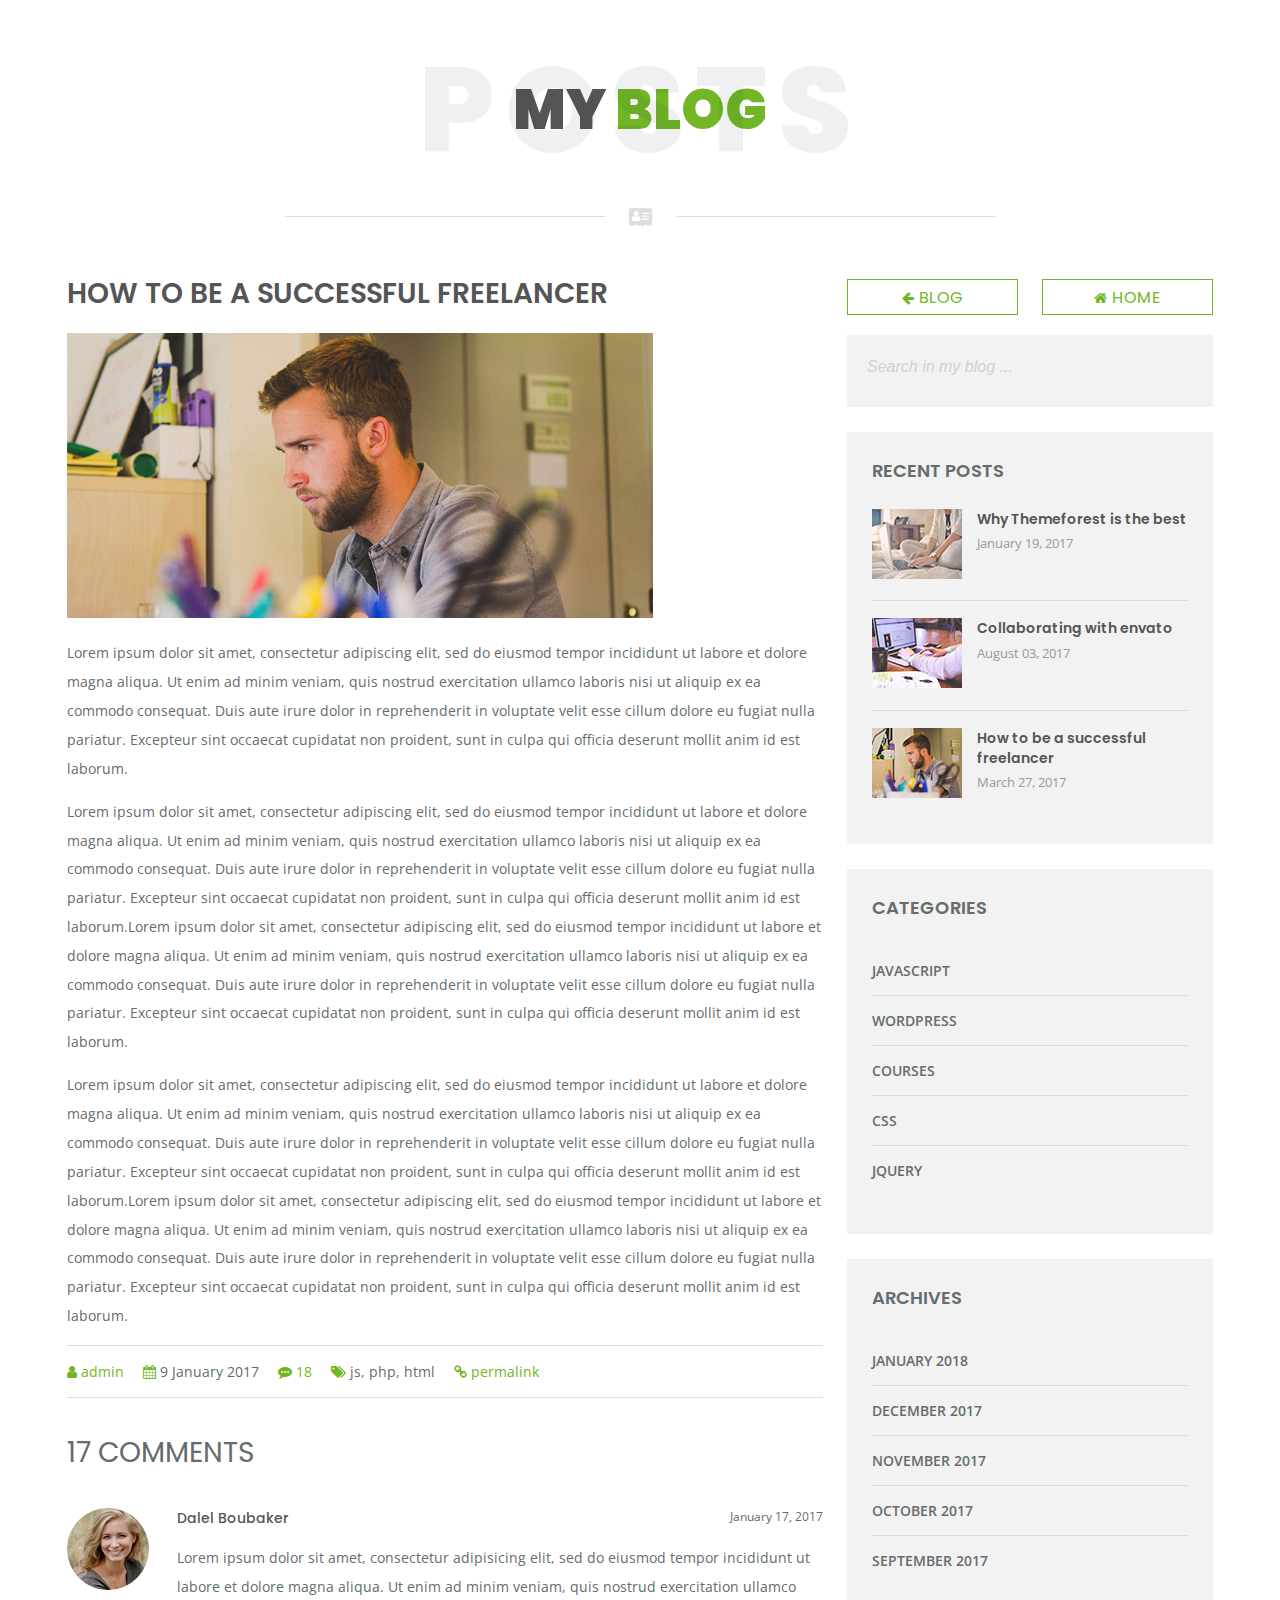
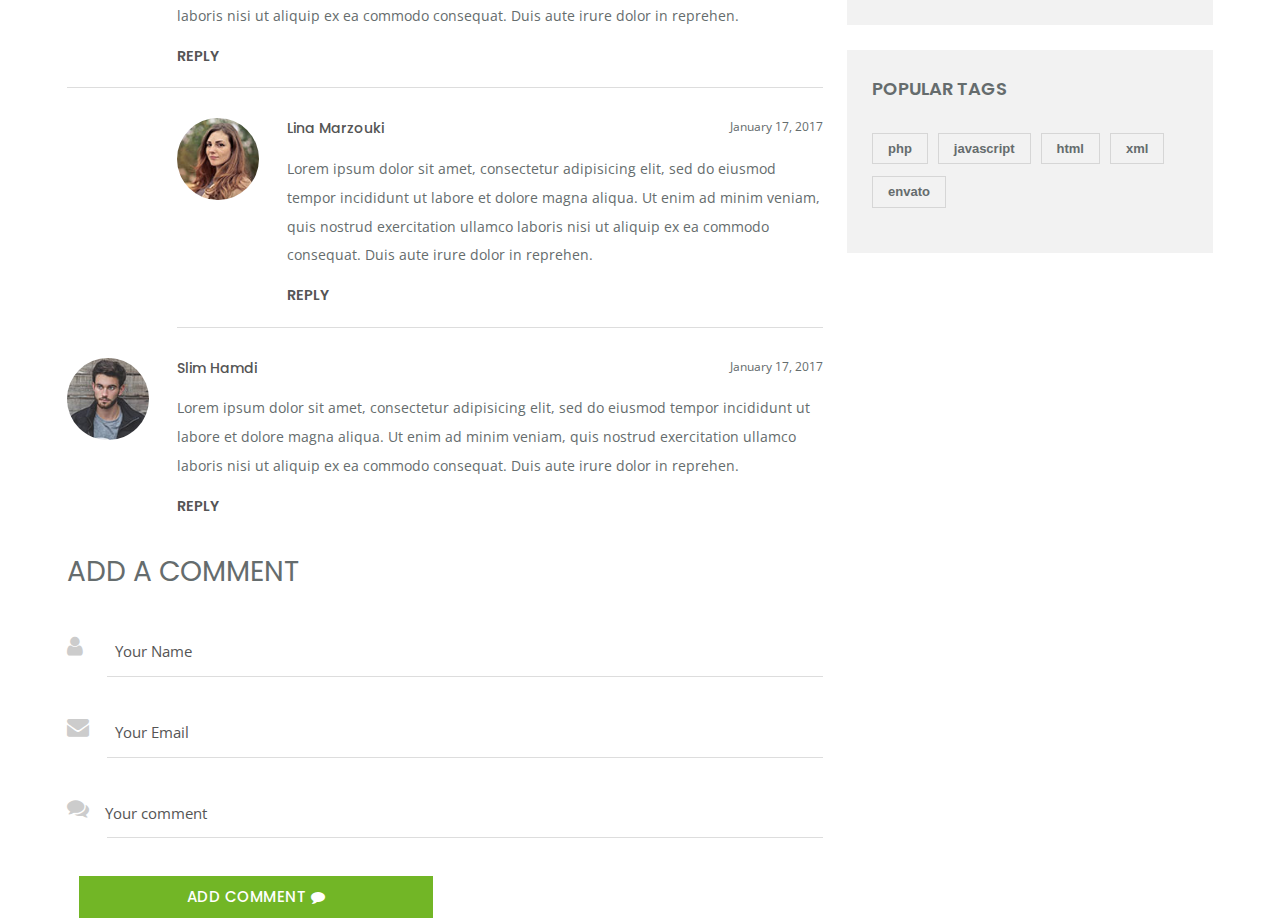
<file: blog-post.html>
<!DOCTYPE html>
<html lang="en">

<head>
    <meta charset="utf-8" />
    <title>Blog Post - Lina Creative vCard, Resume, CV</title>
    <meta name="viewport" content="width=device-width, initial-scale=1.0" />
    <link href="https://fonts.googleapis.com/css?family=Poppins:400,400i,500,500i,600,600i,700,700i,800,800i,900,900i" rel="stylesheet">
    <link href="https://fonts.googleapis.com/css?family=Open+Sans:300,400,600,700" rel="stylesheet">
	<link rel="icon" href="images/favicon.png" type="image/x-icon" />
    <!-- Template CSS Files -->
    <link rel="stylesheet" type="text/css" href="css/font-awesome.min.css" />
    <link rel="stylesheet" type="text/css" href="css/jquery.animatedheadline.css" />
    <link rel="stylesheet" type="text/css" href="css/materialize.min.css" />
    <link rel="stylesheet" type="text/css" href="css/style.css" />
    <link rel="stylesheet" type="text/css" href="css/skins/green.css" />

    <!-- Template JS Files -->
    <script src="js/modernizr.custom.js"></script>

</head>

<body class="blog">
    <!-- Preloader Start -->
    <div id="loader-wrapper">
        <div id="loader"></div>
        <div class="loader-section section-left"></div>
        <div class="loader-section section-right"></div>
    </div>
	<!-- Preloader Ends -->
	
    <!-- Wrapper Starts -->
    <div class="wrapper">
		<div class="container page-title center-align">
			<h2 class="center-align">
				<span>My </span>
				<span>blog</span>
			</h2>
			<span class="title-bg">posts</span>
		</div>
		<!-- Divider Starts -->
		<div class="divider center-align">
			<span class="outer-line"></span>
			<span class="fa fa-vcard" aria-hidden="true"></span>
			<span class="outer-line"></span>
		</div>
		<!-- Divider Ends -->
		<div class="container">
			<div class="row">
				<div class="content col s12 m8 l8 xl8">
					<!-- Article Starts -->
					<article>
						<a href="blog-post-light.html"><h4>How to be a successful freelancer</h4></a>
						<!-- Figure Starts -->
						<figure class="blog-figure">
							<img class="responsive-img" src="images/blog/blog-post-1.jpg" alt="">
						</figure>
						<!-- Figure Ends -->
						<!-- Excerpt Starts -->
						<div class="blog-excerpt second-font">
							<p>Lorem ipsum dolor sit amet, consectetur adipiscing elit, sed do eiusmod tempor incididunt ut labore et dolore magna aliqua. Ut enim ad minim veniam, quis nostrud exercitation ullamco laboris nisi ut aliquip ex ea commodo consequat. Duis aute irure dolor in reprehenderit in voluptate velit esse cillum dolore eu fugiat nulla pariatur. Excepteur sint occaecat cupidatat non proident, sunt in culpa qui officia deserunt mollit anim id est laborum.</p>
							<p>Lorem ipsum dolor sit amet, consectetur adipiscing elit, sed do eiusmod tempor incididunt ut labore et dolore magna aliqua. Ut enim ad minim veniam, quis nostrud exercitation ullamco laboris nisi ut aliquip ex ea commodo consequat. Duis aute irure dolor in reprehenderit in voluptate velit esse cillum dolore eu fugiat nulla pariatur. Excepteur sint occaecat cupidatat non proident, sunt in culpa qui officia deserunt mollit anim id est laborum.Lorem ipsum dolor sit amet, consectetur adipiscing elit, sed do eiusmod tempor incididunt ut labore et dolore magna aliqua. Ut enim ad minim veniam, quis nostrud exercitation ullamco laboris nisi ut aliquip ex ea commodo consequat. Duis aute irure dolor in reprehenderit in voluptate velit esse cillum dolore eu fugiat nulla pariatur. Excepteur sint occaecat cupidatat non proident, sunt in culpa qui officia deserunt mollit anim id est laborum.</p>
							<p>Lorem ipsum dolor sit amet, consectetur adipiscing elit, sed do eiusmod tempor incididunt ut labore et dolore magna aliqua. Ut enim ad minim veniam, quis nostrud exercitation ullamco laboris nisi ut aliquip ex ea commodo consequat. Duis aute irure dolor in reprehenderit in voluptate velit esse cillum dolore eu fugiat nulla pariatur. Excepteur sint occaecat cupidatat non proident, sunt in culpa qui officia deserunt mollit anim id est laborum.Lorem ipsum dolor sit amet, consectetur adipiscing elit, sed do eiusmod tempor incididunt ut labore et dolore magna aliqua. Ut enim ad minim veniam, quis nostrud exercitation ullamco laboris nisi ut aliquip ex ea commodo consequat. Duis aute irure dolor in reprehenderit in voluptate velit esse cillum dolore eu fugiat nulla pariatur. Excepteur sint occaecat cupidatat non proident, sunt in culpa qui officia deserunt mollit anim id est laborum.</p>
							<!-- Meta Starts -->
							<div class="meta second-font">
								<span><i class="fa fa-user"></i> <a href="blog-post-light.html#">admin</a></span>
								<span class="date"><i class="fa fa-calendar"></i> 9 January 2017</span>
								<span><i class="fa fa-commenting"></i> <a href="blog-post-light.html">18</a></span>
								<span><i class="fa fa-tags"></i> js, php, html</span>
								<span class="permalink"><i class="fa fa-link"></i> <a href="blog-post-light.html">permalink</a></span>
							</div>
							<!-- Meta Ends -->
						</div>
						<!-- Excerpt Ends -->
						<!-- Comments Starts -->
						<div class="comments">
							<h3 class="comments-heading uppercase">17 Comments</h3>
							<ul class="comments-list">
								<li>
									<!-- Comment Starts -->
									<div class="comment">
										<img class="comment-avatar pull-left" alt="" src="images/blog/user1.jpg">
										<div class="comment-body">
											<div class="meta-data">
												<span class="comment-author">Dalel Boubaker</span>
												<span class="comment-date pull-right second-font">January 17, 2017</span>
											</div>
											<div class="comment-content">
											<p class="second-font">Lorem ipsum dolor sit amet, consectetur adipisicing elit, sed do eiusmod tempor incididunt ut labore et dolore magna aliqua. Ut enim ad minim veniam, quis nostrud exercitation ullamco laboris nisi ut aliquip ex ea commodo consequat. Duis aute irure dolor in reprehen.</p></div>
											<div>
												<a class="comment-reply" href="blog-post-light.html#">Reply</a>
											</div>	
										</div>
									</div>
									<!-- Comment Ends -->
									<ul class="comments-reply">
										<li>
											<!-- Comment Starts -->
											<div class="comment">
												<img class="comment-avatar pull-left" alt="" src="images/blog/user2.jpg">
												<div class="comment-body">
													<div class="meta-data">
														<span class="comment-author">Lina Marzouki</span>
														<span class="comment-date pull-right second-font">January 17, 2017</span>
													</div>
													<div class="comment-content">
													<p class="second-font">Lorem ipsum dolor sit amet, consectetur adipisicing elit, sed do eiusmod tempor incididunt ut labore et dolore magna aliqua. Ut enim ad minim veniam, quis nostrud exercitation ullamco laboris nisi ut aliquip ex ea commodo consequat. Duis aute irure dolor in reprehen.</p></div>
													<div>
														<a class="comment-reply" href="blog-post-light.html#">Reply</a>
													</div>	
												</div>
											</div>
											<!-- Comment Ends -->
										</li>
									</ul>
									<!-- Comment Starts -->
									<div class="comment last">
										<img class="comment-avatar pull-left" alt="" src="images/blog/user3.jpg">
										<div class="comment-body">
											<div class="meta-data">
												<span class="comment-author">Slim Hamdi</span>
												<span class="comment-date pull-right second-font">January 17, 2017</span>
											</div>
											<div class="comment-content">
											<p class="second-font">Lorem ipsum dolor sit amet, consectetur adipisicing elit, sed do eiusmod tempor incididunt ut labore et dolore magna aliqua. Ut enim ad minim veniam, quis nostrud exercitation ullamco laboris nisi ut aliquip ex ea commodo consequat. Duis aute irure dolor in reprehen.</p></div>
											<div>
												<a class="comment-reply" href="blog-post-light.html#">Reply</a>
											</div>	
										</div>
									</div>
									<!-- Comment Ends -->
								</li>
							</ul>
							<h3 class="comments-heading uppercase add-comment">Add a comment</h3>
							<!-- Comments Form Starts -->
							<div class="comments-form">
								<form role="form">
									<!-- Name Field Starts -->
                                    <div class="input-field second-font">
                                        <i class="fa fa-user prefix"></i>
                                        <input id="name" name="name" type="text" class="validate" required>
                                        <label class="font-weight-400" for="name">Your Name</label>
                                    </div>
                                    <!-- Name Field Ends -->
                                    <!-- Email Field Starts -->
                                    <div class="input-field second-font">
                                        <i class="fa fa-envelope prefix"></i>
                                        <input id="email" type="email" name="email" class="validate" required>
                                        <label for="email">Your Email</label>
                                    </div>
                                    <!-- Email Field Ends -->
                                    <!-- Comment Textarea Starts -->
                                    <div class="input-field second-font">
                                        <i class="fa fa-comments prefix"></i>
                                        <textarea id="comment" name="comment" class="materialize-textarea" required></textarea>
                                        <label for="comment">Your comment</label>
                                    </div>
                                    <!-- Comment Textarea Ends -->
									<!-- Submit Form Button Starts -->
                                    <div class="col s12 m12 l6 xl6 submit-form">
                                        <button class="btn font-weight-500" type="submit" name="send">
											Add comment <i class="fa fa-comment"></i>
										</button>
                                    </div>
                                    <!-- Submit Form Button Ends -->
								</form>
							</div>
							<!-- Comments Form Ends -->
						</div>
					</article>
					<!-- Article Ends -->
				</div>
				<!-- Sidebar Starts -->
				<div class="sidebar col s12 m4 l4 xl4">
					<div class="row">
						<div class="col s6 m6 l6 xl6">
							<a href="blog-light.html" class="btn back"><i class="fa fa-arrow-left"></i> Blog</a>
						</div>
						<div class="col s6 m6 l6 xl6">
							<a href="index-light.html" class="btn back"><i class="fa fa-home"></i> Home</a>
						</div>
					</div>
					<!-- Search Widget Starts -->
					<div class="widget widget-search">
						<div>
							<input placeholder="Search in my blog ..." type="search">
						</div>
					</div>
					<!-- Search Widget Ends -->
					<!-- Latest Posts Widget Ends -->
					<div class="widget recent-posts">
						<h3 class="widget-title">Recent Posts</h3>
						<ul class="unstyled clearfix">
						<!-- Recent Post Widget Starts -->
						<li>
							<div class="posts-thumb pull-left"> 
								<a href="blog-post-light.html">
									<img alt="img" src="images/blog/blog-post-small-1.jpg">
								</a>
							</div>
							<div class="post-info">
								<h4 class="entry-title">
									<a href="blog-post-light.html">Why Themeforest is the best</a>
								</h4>
								<p class="post-meta second-font">
									<span class="post-date"> January 19, 2017</span>
								</p>
							</div>
							<div class="clearfix"></div>
						</li>
						<!-- Recent Post Widget Ends -->
						<!-- Recent Post Widget Starts -->
						<li>
							<div class="posts-thumb pull-left"> 
								<a href="blog-post-light.html">
									<img alt="img" src="images/blog/blog-post-small-2.jpg">
								</a>
							</div>
							<div class="post-info">
								<h4 class="entry-title">
									<a href="blog-post-light.html">Collaborating with envato</a>
								</h4>
								<p class="post-meta second-font">
									<span class="post-date"> August 03, 2017</span>
								</p>
							</div>
							<div class="clearfix"></div>
						</li>
						<!-- Recent Post Widget Ends -->
						<!-- Recent Post Widget Starts -->
						<li>
							<div class="posts-thumb pull-left"> 
								<a href="blog-post-light.html">
									<img alt="img" src="images/blog/blog-post-small-3.jpg">
								</a>
							</div>
							<div class="post-info">
								<h4 class="entry-title">
									<a href="blog-post-light.html">How to be a successful freelancer</a>
								</h4>
								<p class="post-meta second-font">
									<span class="post-date"> March 27, 2017</span>
								</p>
							</div>
							<div class="clearfix"></div>
						</li>
						<!-- Recent Post Widget Ends -->
						</ul>
					</div>
					<!-- Latest Posts Widget Ends -->
					<!-- Categories Widget Starts -->
					<div class="widget">
						<h3 class="widget-title">Categories</h3>
						<ul class="arrow nav nav-tabs second-font uppercase">
							<li><a href="blog-post-light.html#">Javascript</a></li>
							<li><a href="blog-post-light.html#">Wordpress</a></li>
							<li><a href="blog-post-light.html#">Courses</a></li>
							<li><a href="blog-post-light.html#">CSS</a></li>
							<li><a href="blog-post-light.html#">jQuery</a></li>
						</ul>
					</div>
					<!-- Categories Widget Ends -->
					<!-- Archives Widget Starts -->
					<div class="widget">
						<h3 class="widget-title">Archives</h3>
						<ul class="arrow nav nav-tabs second-font uppercase">
							<li><a href="blog-post-light.html#">January 2018</a></li>
							<li><a href="blog-post-light.html#">December 2017</a></li>
							<li><a href="blog-post-light.html#">November 2017</a></li>
							<li><a href="blog-post-light.html#">October 2017</a></li>
							<li><a href="blog-post-light.html#">September 2017</a></li>
						</ul>
					</div>
					<!-- Archives Widget Ends -->
					<!-- Tags Widget Starts -->
					<div class="widget widget-tags">
						<h3 class="widget-title">Popular Tags </h3>
						<ul class="unstyled clearfix">
							<li><a href="blog-post-light.html#">php</a></li>
							<li><a href="blog-post-light.html#">javascript</a></li>
							<li><a href="blog-post-light.html#">html</a></li>
							<li><a href="blog-post-light.html#">xml</a></li>
							<li><a href="blog-post-light.html#">envato</a></li>
			            </ul>
					</div>
					<!-- Tags Widget Ends -->
				</div>
				<!-- Sidebar Ends -->
			</div>
		</div>
    </div>
    <!-- Wrapper Ends -->

    <!-- Template JS Files -->
    <script src="js/jquery-2.2.4.min.js"></script>
    <script src="js/jquery.animatedheadline.js"></script>
    <script src="js/boxlayout.js"></script>
    <script src="js/materialize.min.js"></script>
    <script src="js/jquery.hoverdir.js"></script>
    <script src="js/custom.js"></script>

    <!-- Live Style Switcher JS File - only demo -->
    <script src="js/styleswitcher.js"></script>
</body>

</html>
</file>
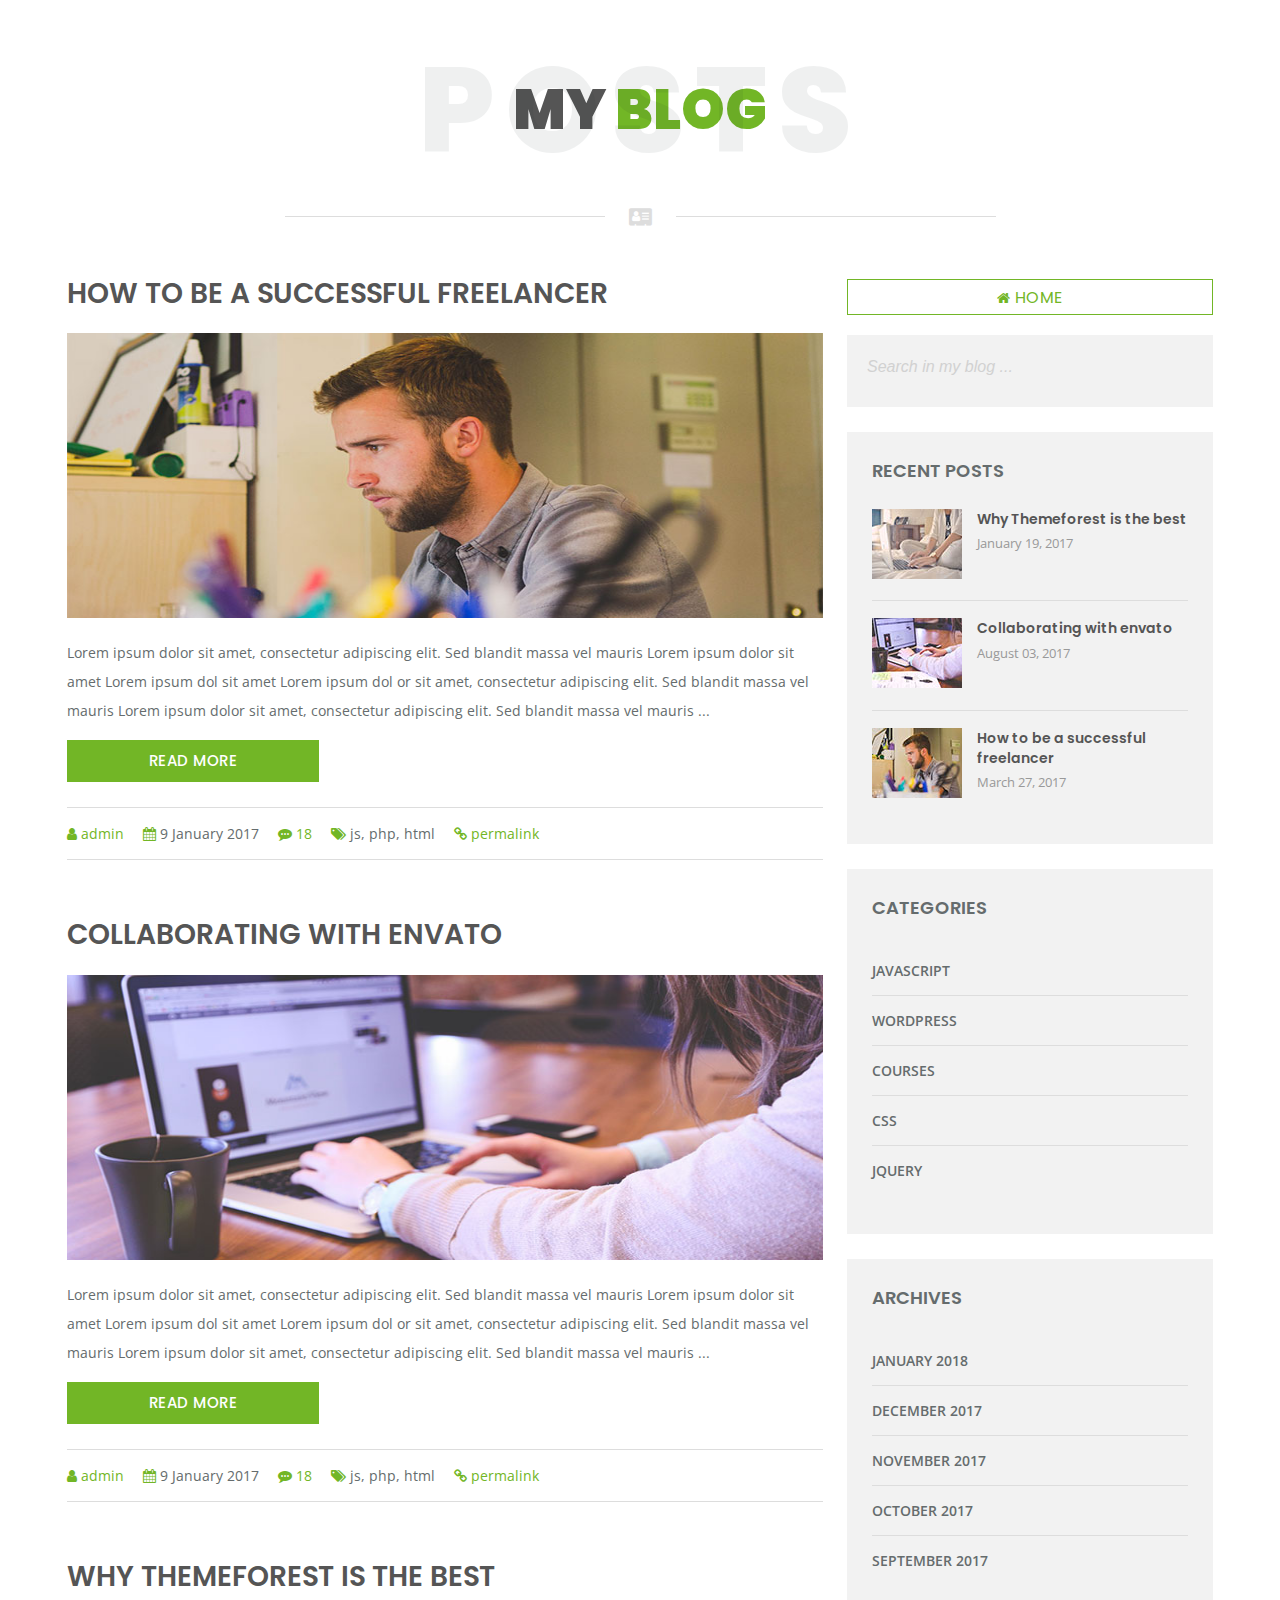
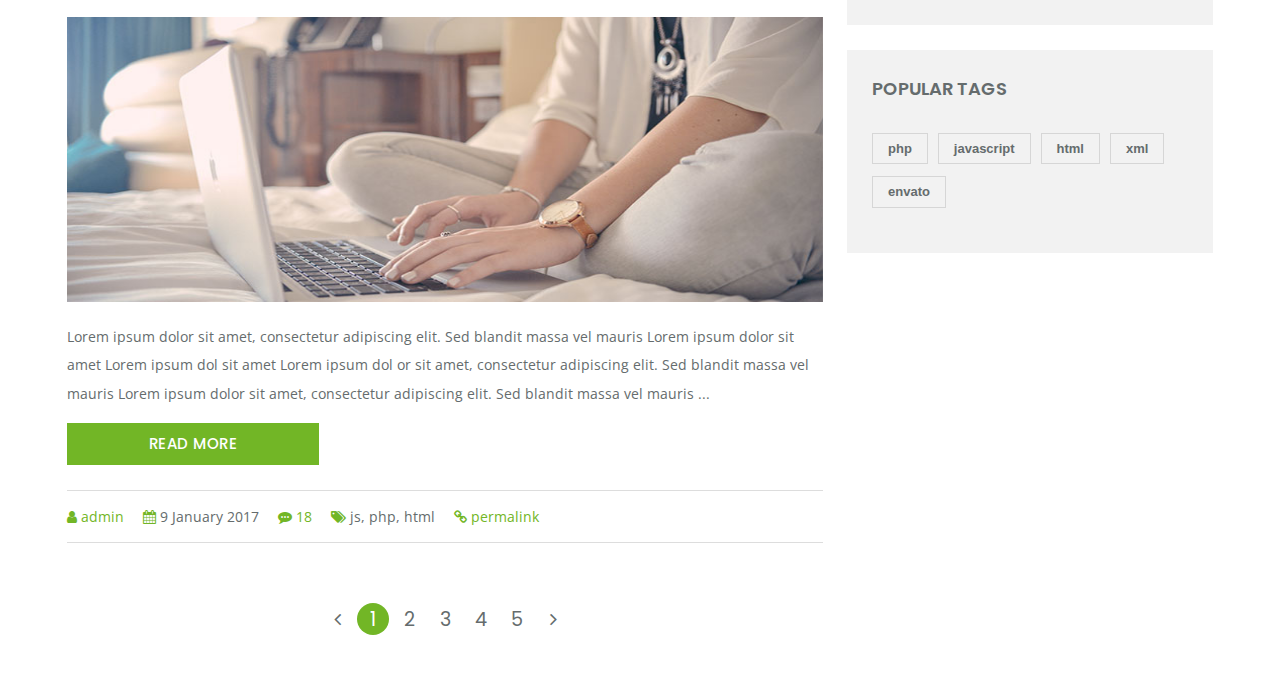
<file: blog.html>
<!DOCTYPE html>
<html lang="en">

<head>
    <meta charset="utf-8" />
    <title>Blog - Computer Technology</title>
    <meta name="viewport" content="width=device-width, initial-scale=1.0" />
    <link href="https://fonts.googleapis.com/css?family=Poppins:400,400i,500,500i,600,600i,700,700i,800,800i,900,900i" rel="stylesheet">
    <link href="https://fonts.googleapis.com/css?family=Open+Sans:300,400,600,700" rel="stylesheet">
	<link rel="icon" href="images/favicon.png" type="image/x-icon" />
    <!-- Template CSS Files -->
    <link rel="stylesheet" type="text/css" href="css/font-awesome.min.css" />
    <link rel="stylesheet" type="text/css" href="css/jquery.animatedheadline.css" />
    <link rel="stylesheet" type="text/css" href="css/materialize.min.css" />
    <link rel="stylesheet" type="text/css" href="css/style.css" />
    <link rel="stylesheet" type="text/css" href="css/skins/green.css" />

    <!-- Template JS Files -->
    <script src="js/modernizr.custom.js"></script>

</head>

<body class="blog">
    <!-- Preloader Start -->
    <div id="loader-wrapper">
        <div id="loader"></div>
        <div class="loader-section section-left"></div>
        <div class="loader-section section-right"></div>
    </div>
	<!-- Preloader Ends -->
	
    <!-- Wrapper Starts -->
    <div class="wrapper">
		<div class="container page-title center-align">
			<h2 class="center-align">
				<span>My </span>
				<span>blog</span>
			</h2>
			<span class="title-bg">posts</span>
		</div>
		<!-- Divider Starts -->
		<div class="divider center-align">
			<span class="outer-line"></span>
			<span class="fa fa-vcard" aria-hidden="true"></span>
			<span class="outer-line"></span>
		</div>
		<!-- Divider Ends -->
		<div class="container">
			<div class="row">
				<div class="content col s12 m8 l8 xl8">
					<!-- Article Starts -->
					<article>
						<a href="blog-post.html"><h4>How to be a successful freelancer</h4></a>
						<!-- Figure Starts -->
						<figure class="blog-figure">
							<a href="blog-post.html">
								<img class="responsive-img" src="images/blog/blog-post-1.jpg" alt="">
							</a>
						</figure>
						<!-- Figure Ends -->
						<!-- Excerpt Starts -->
						<div class="blog-excerpt">
							<p class="second-font">Lorem ipsum dolor sit amet, consectetur adipiscing elit. Sed blandit massa vel mauris Lorem ipsum dolor sit amet Lorem ipsum dol sit amet Lorem ipsum dol or sit amet, consectetur adipiscing elit. Sed blandit massa vel mauris Lorem ipsum dolor sit amet, consectetur adipiscing elit. Sed blandit massa vel mauris ...</p>
							<a href="blog-post.html" class="col s12 m4 l4 xl4 waves-effect waves btn readmore font-weight-500">
								Read more 
							</a>
							<!-- Meta Starts -->
							<div class="meta second-font">
								<span><i class="fa fa-user"></i> <a href="blog.html#">admin</a></span>
								<span class="date"><i class="fa fa-calendar"></i> 9 January 2017</span>
								<span><i class="fa fa-commenting"></i> <a href="blog-post.html">18</a></span>
								<span><i class="fa fa-tags"></i> js, php, html</span>
								<span class="permalink"><i class="fa fa-link"></i> <a href="blog-post.html">permalink</a></span>
							</div>
							<!-- Meta Ends -->
						</div>
						<!-- Excerpt Ends -->
					</article>
					<!-- Article Ends -->
					<!-- Article Starts -->
					<article>
						<a href="blog-post.html"><h4>Collaborating with envato</h4></a>
						<!-- Figure Starts -->
						<figure class="blog-figure">
							<a href="blog-post.html">
								<img class="responsive-img" src="images/blog/blog-post-2.jpg" alt="">
							</a>
						</figure>
						<!-- Figure Ends -->
						<!-- Excerpt Starts -->
						<div class="blog-excerpt">
							<p class="second-font">Lorem ipsum dolor sit amet, consectetur adipiscing elit. Sed blandit massa vel mauris Lorem ipsum dolor sit amet Lorem ipsum dol sit amet Lorem ipsum dol or sit amet, consectetur adipiscing elit. Sed blandit massa vel mauris Lorem ipsum dolor sit amet, consectetur adipiscing elit. Sed blandit massa vel mauris ...</p>
							<a href="blog-post.html" class="col s12 m4 l4 xl4 waves-effect waves btn readmore font-weight-500">
								Read more 
							</a>
							<!-- Meta Starts -->
							<div class="meta second-font">
								<span><i class="fa fa-user"></i> <a href="blog.html#">admin</a></span>
								<span class="date"><i class="fa fa-calendar"></i> 9 January 2017</span>
								<span><i class="fa fa-commenting"></i> <a href="blog-post.html">18</a></span>
								<span><i class="fa fa-tags"></i> js, php, html</span>
								<span class="permalink"><i class="fa fa-link"></i> <a href="blog-post.html">permalink</a></span>
							</div>
							<!-- Meta Ends -->
						</div>
						<!-- Excerpt Ends -->
					</article>
					<!-- Article Ends -->
					<!-- Article Starts -->
					<article>
						<a href="blog-post.html"><h4>Why Themeforest is the best</h4></a>
						<!-- Figure Starts -->
						<figure class="blog-figure">
							<a href="blog-post.html">
								<img class="responsive-img" src="images/blog/blog-post-3.jpg" alt="">
							</a>
						</figure>
						<!-- Figure Ends -->
						<!-- Excerpt Starts -->
						<div class="blog-excerpt">
							<p class="second-font">Lorem ipsum dolor sit amet, consectetur adipiscing elit. Sed blandit massa vel mauris Lorem ipsum dolor sit amet Lorem ipsum dol sit amet Lorem ipsum dol or sit amet, consectetur adipiscing elit. Sed blandit massa vel mauris Lorem ipsum dolor sit amet, consectetur adipiscing elit. Sed blandit massa vel mauris ...</p>
							<a href="blog-post.html" class="col s12 m4 l4 xl4 waves-effect waves btn readmore font-weight-500">
								Read more 
							</a>
							<!-- Meta Starts -->
							<div class="meta second-font">
								<span><i class="fa fa-user"></i> <a href="blog.html#">admin</a></span>
								<span class="date"><i class="fa fa-calendar"></i> 9 January 2017</span>
								<span><i class="fa fa-commenting"></i> <a href="blog-post.html">18</a></span>
								<span><i class="fa fa-tags"></i> js, php, html</span>
								<span class="permalink"><i class="fa fa-link"></i> <a href="blog-post.html">permalink</a></span>
							</div>
							<!-- Meta Ends -->
						</div>
						<!-- Excerpt Ends -->
					</article>
					<!-- Article Ends -->
					<ul class="pagination center-align">
						<li class="disabled"><a href="blog.html#!"><i class="fa fa-angle-left"></i></a></li>
						<li class="active"><a href="blog.html#!">1</a></li>
						<li class="waves-effect"><a href="blog.html#!">2</a></li>
						<li class="waves-effect"><a href="blog.html#!">3</a></li>
						<li class="waves-effect"><a href="blog.html#!">4</a></li>
						<li class="waves-effect"><a href="blog.html#!">5</a></li>
						<li class="waves-effect"><a href="blog.html#!"><i class="fa fa-angle-right"></i></a></li>
					  </ul>
				</div>
				<!-- Sidebar Starts -->
				<div class="sidebar col s12 m4 l4 xl4">
					<div class="row">
						<div class="col s12 m12 l12 xl12">
							<a href="index.html" class="btn back"><i class="fa fa-home"></i> home</a>
						</div>
					</div>
					<!-- Search Widget Starts -->
					<div class="widget widget-search">
						<div>
							<input placeholder="Search in my blog ..." type="search">
						</div>
					</div>
					<!-- Search Widget Ends -->
					<!-- Latest Posts Widget Ends -->
					<div class="widget recent-posts">
						<h3 class="widget-title">Recent Posts</h3>
						<ul class="unstyled clearfix">
						<!-- Recent Post Widget Starts -->
						<li>
							<div class="posts-thumb pull-left"> 
								<a href="blog-post.html">
									<img alt="img" src="images/blog/blog-post-small-1.jpg">
								</a>
							</div>
							<div class="post-info">
								<h4 class="entry-title">
									<a href="blog-post.html">Why Themeforest is the best</a>
								</h4>
								<p class="post-meta second-font">
									<span class="post-date"> January 19, 2017</span>
								</p>
							</div>
							<div class="clearfix"></div>
						</li>
						<!-- Recent Post Widget Ends -->
						<!-- Recent Post Widget Starts -->
						<li>
							<div class="posts-thumb pull-left"> 
								<a href="blog-post.html">
									<img alt="img" src="images/blog/blog-post-small-2.jpg">
								</a>
							</div>
							<div class="post-info">
								<h4 class="entry-title">
									<a href="blog-post.html">Collaborating with envato</a>
								</h4>
								<p class="post-meta second-font">
									<span class="post-date"> August 03, 2017</span>
								</p>
							</div>
							<div class="clearfix"></div>
						</li>
						<!-- Recent Post Widget Ends -->
						<!-- Recent Post Widget Starts -->
						<li>
							<div class="posts-thumb pull-left"> 
								<a href="blog-post.html">
									<img alt="img" src="images/blog/blog-post-small-3.jpg">
								</a>
							</div>
							<div class="post-info">
								<h4 class="entry-title">
									<a href="blog-post.html">How to be a successful freelancer</a>
								</h4>
								<p class="post-meta second-font">
									<span class="post-date"> March 27, 2017</span>
								</p>
							</div>
							<div class="clearfix"></div>
						</li>
						<!-- Recent Post Widget Ends -->
						</ul>
					</div>
					<!-- Latest Posts Widget Ends -->
					<!-- Categories Widget Starts -->
					<div class="widget">
						<h3 class="widget-title">Categories</h3>
						<ul class="arrow nav nav-tabs second-font uppercase">
							<li><a href="blog.html#">Javascript</a></li>
							<li><a href="blog.html#">Wordpress</a></li>
							<li><a href="blog.html#">Courses</a></li>
							<li><a href="blog.html#">CSS</a></li>
							<li><a href="blog.html#">jQuery</a></li>
						</ul>
					</div>
					<!-- Categories Widget Ends -->
					<!-- Archives Widget Starts -->
					<div class="widget">
						<h3 class="widget-title">Archives</h3>
						<ul class="arrow nav nav-tabs second-font uppercase">
							<li><a href="blog.html#">January 2018</a></li>
							<li><a href="blog.html#">December 2017</a></li>
							<li><a href="blog.html#">November 2017</a></li>
							<li><a href="blog.html#">October 2017</a></li>
							<li><a href="blog.html#">September 2017</a></li>
						</ul>
					</div>
					<!-- Archives Widget Ends -->
					<!-- Tags Widget Starts -->
					<div class="widget widget-tags">
						<h3 class="widget-title">Popular Tags </h3>
						<ul class="unstyled clearfix">
							<li><a href="blog.html#">php</a></li>
							<li><a href="blog.html#">javascript</a></li>
							<li><a href="blog.html#">html</a></li>
							<li><a href="blog.html#">xml</a></li>
							<li><a href="blog.html#">envato</a></li>
			            </ul>
					</div>
					<!-- Tags Widget Ends -->
				</div>
				<!-- Sidebar Ends -->
			</div>
		</div>
    </div>
    <!-- Wrapper Ends -->

    <!-- Template JS Files -->
    <script src="js/jquery-2.2.4.min.js"></script>
    <script src="js/jquery.animatedheadline.js"></script>
    <script src="js/boxlayout.js"></script>
    <script src="js/materialize.min.js"></script>
    <script src="js/jquery.hoverdir.js"></script>
    <script src="js/custom.js"></script>

    <!-- Live Style Switcher JS File - only demo -->
    <script src="js/styleswitcher.js"></script>
</body>

</html>
</file>
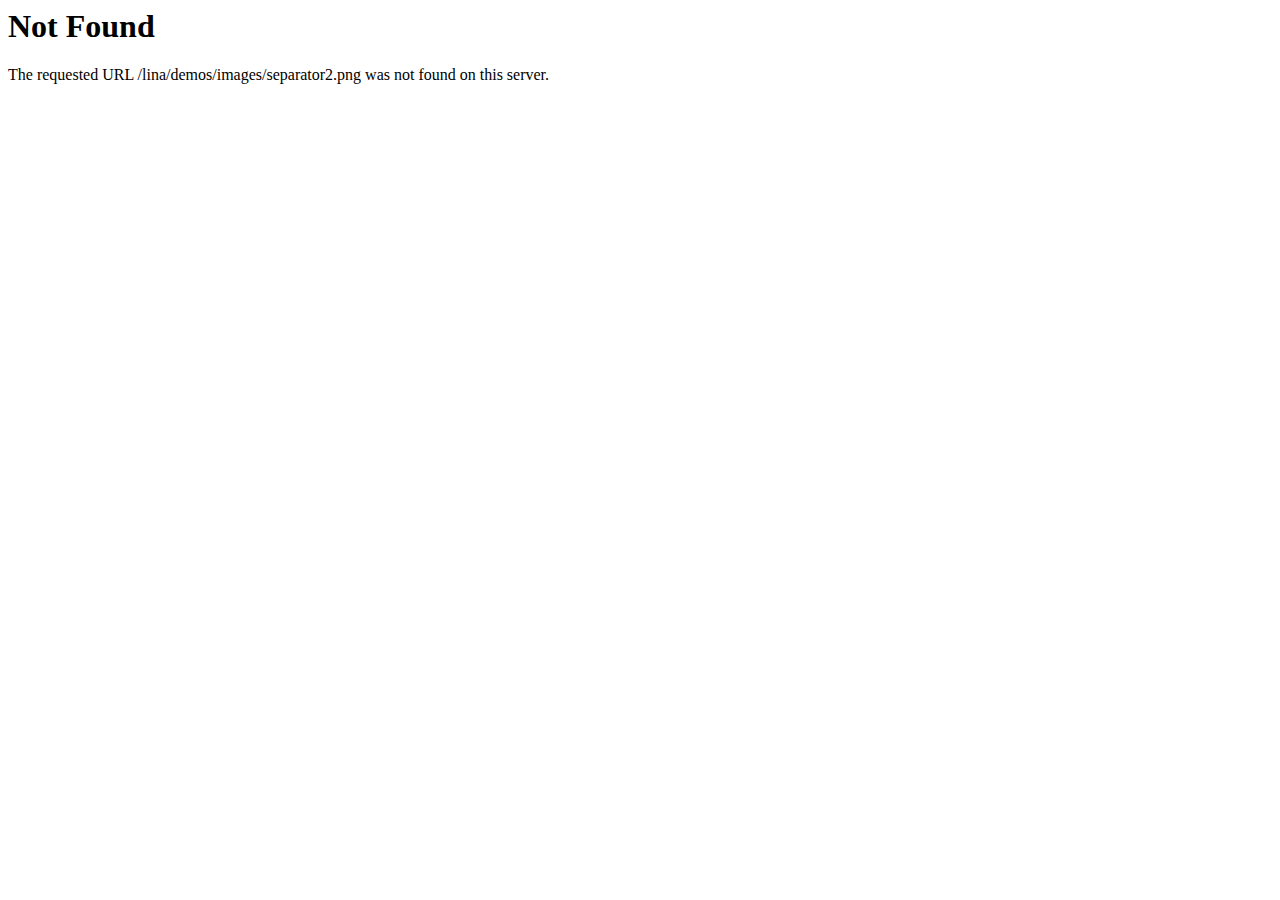
<file: images/separator2.png.html>
<!DOCTYPE HTML PUBLIC "-//IETF//DTD HTML 2.0//EN">
<html><head>
<title>404 Not Found</title>
</head><body>
<h1>Not Found</h1>
<p>The requested URL /lina/demos/images/separator2.png was not found on this server.</p>
</body></html>
</file>
<file: css/style.css>
/*
Template Name: Lina - Creative vCard, Resume, CV
Author: Celtano
Author URI: https://themeforest.net/user/celtano
Description: Lina - Creative vCard, Resume, CV
Version: 1.0
*/


/*------------------------------------------------------------------
[Table of contents]
	+ General
		- Dark Body
		- Big Titles
		- Divider
		- Preloader
	+ Sections
		- Top Left Section
		+ Top Right Section - About
			- Personal Informations
			- Resume Panels
			- Badges
		+ Bottom Left Section - Portfolio
			- Direction-Aware Items
			- Project Panels
		+ Bottom Right Section - Contact
			+ Left Side
				- Social Media Icons
			+ Right Side
				- Contact Form
		+ Blog Section
			+ Posts
				- Pagination
				- Comments
				- Comments Form
			+ Sidebar
				- Search Widget
				- Recent Posts Widget
				- Navigation Widget
				- Tags Widget
	- Responsive Design Styles
-------------------------------------------------------------------*/


/* [ GENERAL ] */

/*================================================== */

body,
html {
	font-size: 100%;
	padding: 0;
	margin: 0;
	height: 100%;
}

*,
*:after,
*:before {
	-webkit-box-sizing: border-box;
	-moz-box-sizing: border-box;
	box-sizing: border-box;
}

body {
	font-family: 'Poppins', sans-serif, Calibri, Arial;
	color: #656c6d;
	background: #333;
	font-size: 0.9em;
	font-weight: 400;
}

.second-font {
	font-family: 'Open Sans', sans-serif;
}

.p-none {
	padding: 0 !important;
}

.m-none {
	margin: 0 !important;
}

.btn {
	font-family: 'Poppins', sans-serif, Calibri, Arial;
	box-shadow: none;
	border-radius: 0;
}

.btn i {
	font-size: 14px;
}

.btn:hover {
	box-shadow: none;
	color: #eee;
}

.uppercase {
	text-transform: uppercase;
}

.font-weight-300 {
	font-weight: 300;
}

.font-weight-400 {
	font-weight: 400;
}

.font-weight-500 {
	font-weight: 500;
}

.font-weight-600 {
	font-weight: 600;
}

.font-weight-700 {
	font-weight: 700;
}

.container {
	margin: 0 auto;
	max-width: 1280px;
	width: 100%;
}

@media only screen and (min-width: 601px) {
	.container {
		width: 95%;
	}
}

@media only screen and (min-width: 993px) {
	.container {
		width: 95%;
	}
}

@media only screen and (min-width: 1199px) {
	.container {
		width: 1170px;
	}
}

/* Dark Body
================================================== */

body.dark .bl-main>section:nth-child(4),
body.dark .resume-container,
body.dark .resume-list-item:not(.is-active) .resume-list-item-inner,
body.dark .resume-card-header,
body.dark .bl-main>section:nth-child(4).bl-expand .contact .leftside{
	background:#111;
}
body.dark .bl-main>section:nth-child(2),
body.dark .bl-main>section:nth-child(3),
body.dark .resume-card-body,
body.dark .bl-main>section.bl-expand,
body.blog.dark,
body.blog.dark .btn.back {
	background:#222;
}
body.dark .page-title h2 span:first-child,
body.dark .page-title h2 span:nth-child(2)::before,
body.dark .personal-info h6,
body.dark .personal-info ul li span,
body.dark .resume-content h6,
body.dark .bl-main>section:nth-child(4).bl-expand .contact .rightside h6,
body.blog.dark  article h4,
body.blog.dark .sidebar .widget-title,
body.blog.dark .widget-tags ul > li a:hover {
	color:#fff;
}
body.dark .title-bg {
	color: rgba(255, 255, 255, 0.07);
}
body.dark .bl-content p,
body.dark .personal-info ul li,
body.dark .badges h6,
body.dark .bl-main>section:nth-child(4).bl-expand .contact .leftside,
body.dark .bl-main>section:nth-child(4).bl-expand .contact .rightside .input-field label,
body.blog.dark .widget.recent-posts .entry-title a,
body.blog.dark .widget-search input{
	color:#eee;
}
body.dark .bl-main>section:nth-child(4).bl-expand .contact .rightside .input-field label.active {
	color:#eee !important;
}
body.dark .my-picture {
	border: 3px solid #313131;
}
body.dark .resume-list-item {
    background: rgba(255, 255, 255, 0.1) !important;
}
body.dark .resume-card-header {
	border-bottom: 1px solid #333;
}
body.dark .resume-card {
	box-shadow: 0px 0px 2px rgba(255, 255, 255, 0.4);
}
body.dark .resume-list-item:not(.is-active):hover {
	background: rgba(255, 255, 255, 0.15) !important;
}
body.dark .badges h3 i,
body.dark .divider .fa{
	color:#777;
}
body.dark .divider .outer-line {
	border-bottom: 1px solid #555;
}
body.dark .resume-list-item-title {
	color:#888;
}
body.dark #bl-work-items>div a, body.dark .bl-main>section:nth-child(4).bl-expand .contact .leftside {
	border:1px solid #333;
}
body.dark .bl-main>section:nth-child(4).bl-expand .contact .leftside span i {
	color: rgba(255, 255, 255, .3);
}
body.dark .bl-main>section:nth-child(4).bl-expand .contact .rightside .input-field input[type=text],
body.dark .bl-main>section:nth-child(4).bl-expand .contact .rightside .input-field input[type=email],
body.dark .bl-main>section:nth-child(4).bl-expand .contact .rightside .input-field textarea {
	color:#fff !important;
	border-bottom:1px solid #555;
}
body.blog.dark p,
body.blog.dark  .meta span {
	color:#eee;
}
body.blog.dark  .widget {
	background-color:#333;
}
body.blog.dark  .widget.recent-posts ul li,
body.blog.dark  .sidebar ul.nav-tabs li {
	border-bottom: 1px solid #555;
}
body.blog.dark .sidebar ul.nav-tabs li a,
body.blog.dark .widget-tags ul > li a {
	color:#aaa;
}
body.blog.dark .meta {
	border-top: 1px solid #555;
    border-bottom: 1px solid #555;
}
body.blog.dark .pagination li:hover {
	background:#333;
}
body.blog.dark .pagination li a {
	color:#eee;
}
body.blog.dark .widget.recent-posts ul li:last-child {
	border: 0;
    padding-bottom: 0;
    margin-bottom: 0;
}
body.blog.dark .comments-form  form .input-field label{
	color:#eee;
}
body.blog.dark .comments-form  form .input-field label.active {
	color:#eee !important;
}
body.blog.dark .comments-form  form .input-field input[type=text],
body.blog.dark .comments-form  form .input-field input[type=email],
body.blog.dark .comments-form  form .input-field textarea {
	color:#fff !important;
	border-bottom:1px solid #555;
}
body.blog.dark .comments-heading,
body.blog.dark .comments-list .comment-author,
body.blog.dark .comments-list .comment-reply {
	color:#fff;
}
body.blog.dark .comments-list .comment-date {
	color:#aaa;
}

/* Big Titles
================================================== */

.page-title {
	margin: 0 auto;
	width: 100%;
	position: relative;
}

.page-title h2 {
	font-size: 40px;
	position: relative;
	z-index: 0;
	font-weight: 900;
	text-transform: uppercase;
}

.title-bg {
	color: rgba(30, 37, 48, 0.07);
	font-size: 95px;
	left: 0;
	letter-spacing: 10px;
	line-height: 0.7;
	position: absolute;
	right: 0;
	top: 50%;
	text-transform: uppercase;
	font-weight: 800;
	-webkit-transform: translateY(-50%);
	-moz-transform: translateY(-50%);
	-ms-transform: translateY(-50%);
	-o-transform: translateY(-50%);
	transform: translateY(-50%);
}

.title-heading {
	position: absolute;
	bottom: 0;
	width: 100%;
	left: 0;
	text-align: center;
	background: rgba(0, 0, 0, .8);
	padding: 19px 0 15px;
}

.bl-main>section.bl-expand .page-title h2 {
	font-size: 55px;
}

.bl-main>section.bl-expand .title-bg {
	font-size: 120px;
}

.bl-main>section:not(.bl-expand):hover .page-title h2 span:first-child {
	transform: translate3d(0, -105%, 0);
}

.bl-main>section:not(.bl-expand):hover .page-title h2 span:nth-child(2) {
	transform: translate3d(0, 105%, 0);
}

.page-title h2 {
	overflow: hidden;
}

.page-title h2 span {
	display: inline-block;
	position: relative;
	transition: transform 0.3s;
}

.page-title h2 span:first-child::before,
.page-title h2 span:nth-child(2)::before {
	position: absolute;
	content: attr(data-hover);
}

.page-title h2 span:first-child {
	color: #555;
}

.page-title h2 span:first-child::before {
	top: 105%;
}

.page-title h2 span:nth-child(2)::before {
	bottom: 105%;
	color: #555;
	-webkit-filter: blur(0.000001px);
}


/* Divider
================================================== */

.divider {
	overflow: inherit;
	background: none;
	margin: 65px 0 72px;
}

.divider span {
	display: inline-block;
	vertical-align: middle;
}

.divider .fa {
	font-size: 20px;
	margin: 0 20px;
	color: #ddd;
}

.divider .outer-line {
	width: 25%;
	border-bottom: 1px solid #ddd;
}


/* Preloader
================================================== */

#loader-wrapper .loader-section {
	position: fixed;
	top: 0;
	width: 51%;
	height: 100%;
	background: #555;
	z-index: 1000;
}

#loader-wrapper .loader-section.section-left {
	left: 0;
}

#loader-wrapper .loader-section.section-right {
	right: 0;
}

#loader {
	z-index: 1001;
}

.loaded #loader-wrapper .loader-section.section-left {
	-webkit-transform: translateX(-100%);
	-ms-transform: translateX(-100%);
	transform: translateX(-100%);
	-webkit-transition: all 0.5s 0.5s ease-out;
	transition: all 0.5s 0.5s ease-out;
}

.loaded #loader-wrapper .loader-section.section-right {
	-webkit-transform: translateX(100%);
	-ms-transform: translateX(100%);
	transform: translateX(100%);
	-webkit-transition: all 0.5s 0.5s ease-out;
	transition: all 0.5s 0.5s ease-out;
}

.loaded #loader {
	opacity: 0;
	-webkit-transition: all 0.5s ease-out;
	transition: all 0.5s ease-out;
}

.loaded #loader-wrapper {
	visibility: hidden;
}

@-webkit-keyframes sk-rotateplane {
	0% {
		-webkit-transform: perspective(120px);
	}
	50% {
		-webkit-transform: perspective(120px) rotateY(180deg);
	}
	100% {
		-webkit-transform: perspective(120px) rotateY(180deg) rotateX(180deg);
	}
}

@keyframes sk-rotateplane {
	0% {
		transform: perspective(120px) rotateX(0deg) rotateY(0deg);
		-webkit-transform: perspective(120px) rotateX(0deg) rotateY(0deg);
	}
	50% {
		transform: perspective(120px) rotateX(-180.1deg) rotateY(0deg);
		-webkit-transform: perspective(120px) rotateX(-180.1deg) rotateY(0deg);
	}
	100% {
		transform: perspective(120px) rotateX(-180deg) rotateY(-179.9deg);
		-webkit-transform: perspective(120px) rotateX(-180deg) rotateY(-179.9deg);
	}
}


/* [ SECTIONS ] */


/*================================================== */

.bl-main {
	position: absolute;
	width: 100%;
	height: 100%;
	overflow: hidden;
}

.bl-main>section{
	position: absolute;
	width: 50%;
	height: 50%;
	-webkit-transition: all 0.5s ease-in-out;
	-moz-transition: all 0.5s ease-in-out;
	transition: all 0.5s ease-in-out;
}

.bl-main>section:nth-child(2) {
	top: 0;
	left: 50%;
	background: #fff;
}

.bl-main>section:nth-child(3) {
	top: 50%;
	left: 0;
	background: #fff;
}

.bl-main>section:nth-child(4) {
	top: 50%;
	left: 50%;
	background-image: url('../images/phone.jpg');
}

.bl-box {
	position: relative;
	width: 100%;
	height: 100%;
	cursor: default;
	opacity: 1;
}

.bl-main>section:not(.topleft) .bl-box {
	cursor: pointer;
}

.bl-box h2 {
	width: 100%;
	letter-spacing: 1px;
	margin: 0 auto;
	-webkit-transition: all 0.2s ease-in-out;
	-moz-transition: all 0.2s ease-in-out;
	transition: all 0.2s ease-in-out;
	z-index: 111;
}

.bl-main>section .bl-icon-close {
	position: absolute;
	top: 35px;
	right: 50px;
	width: 30px;
	cursor: pointer;
	z-index: 100;
	opacity: 0;
	pointer-events: none;
}

.bl-content,
div.bl-panel-items>div>div {
	opacity: 0;
	pointer-events: none;
	position: absolute;
	top: 0;
	left: 0;
	right: 0;
	bottom: 0;
	overflow: hidden;
	overflow-y: auto;
}

.bl-content>div.container.page-title {
	margin-top: 80px;
}

.bl-main>section.bl-expand {
	width: 100%;
	height: 100%;
	top: 0;
	left: 0;
	background: #fff;
}

.bl-main>section.bl-expand-top {
	z-index: 100;
}

.bl-main.bl-expand-item>section:not(.bl-expand),
.bl-main.bl-expand-item>section.bl-scale-down {
	-webkit-transform: scale(0.5);
	-moz-transform: scale(0.5);
	-ms-transform: scale(0.5);
	transform: scale(0.5);
	opacity: 0;
}

section:not(.topleft) .bl-box {
	-webkit-transition: opacity 0.2s linear 0.5s;
	-moz-transition: opacity 0.2s linear 0.5s;
	transition: opacity 0.2s linear 0.5s;
}

section.bl-expand .bl-box {
	opacity: 0;
	-webkit-transition: opacity 0s linear;
	-moz-transition: opacity 0s linear;
	transition: opacity 0s linear;
}

.bl-content,
.bl-icon-close {
	-webkit-transition: opacity 0.1s linear 0s;
	-moz-transition: opacity 0.1s linear 0s;
	transition: opacity 0.1s linear 0s;
}

section.bl-expand .bl-content,
section.bl-expand .bl-icon-close {
	pointer-events: auto;
	opacity: 1;
	-webkit-transition: opacity 0.3s linear 0.5s;
	-moz-transition: opacity 0.3s linear 0.5s;
	transition: opacity 0.3s linear 0.5s;
}

.bl-content p {
	margin: 0 auto;
	font-size: 15px;
	line-height: 2;
	color: #656c6d;
	font-weight: 400;
}


/* Top Left Section
================================================== */

.bl-main>section.topleft {
	top: 0;
	left: 0;
	background-image: url('../images/cover.jpg');
	position: relative;
	background-size: cover;
	background-repeat: no-repeat;
	background-position: center center;
}
.bl-main>section.topleft.woman {
	background-image: url('../images/woman.jpg');
}
.bl-main>section.topleft:before {
	position:absolute;
	bottom: -36px;
    z-index: 1;
	right:0;
	content:url('../images/separator2.png.html');
	max-width:960px;
}

.bl-main>section.topleft .bl-box h3 {
	font-size: 28px;
	margin: 25px 0 5px;
	font-weight: 800;
}

.bl-main>section.topleft .bl-box h3 span {
	color: #f2f2f2;
	padding: 0;
}

.bl-main>section.topleft .bl-box .ah-headline.clip .ah-words-wrapper {
	font-weight: 500;
}

.bl-main>section.topleft .bl-box .ah-headline.clip .ah-words-wrapper::after {
	color: #e5544d;
}


/* Top Right Section - ABOUT
================================================== */


/*** Personal informations ***/

.infos {
	padding-bottom: 36px;
}

.my-picture {
	border: 4px solid #eff0f0;
}

.personal-info h6 {
	margin-top: 0;
	margin-bottom: 12px;
}

.personal-info ul li {
	padding-bottom: 13px;
}

.personal-info ul li span {
	color: #111;
}
.personal-info a.btn {
	margin-top:-7px;
	height: 42px;
    line-height: 42px;
    font-size: 15px;
}

.personal-info a.btn.btn-blog  {
	margin-left:25px;
    background: transparent;
	transition:.1s;
}

.personal-info a.btn.btn-blog:hover {
	color:#fff;
}


/*** Resume Panels ***/

.resume-container {
	background: #f2f2f2;
	padding: 50px 0;
}

.resume-cards {
	position: relative;
	margin: 0 auto;
	margin-top: 75px;
	max-width: 645px;
}

.resume-card-2 {
	transform: scale(0.84) translate(0, -112px);
}

.resume-card-2:hover {
	transform: scale(0.84) translate(0, -122px);
}

.resume-card {
	padding: 0;
	box-shadow: 0px 0px 2px rgba(0, 0, 0, 0.3);
	transition: .3s ease transform;
	cursor: pointer;
}

.resume-card:hover .resume-card-name {
	opacity: 1;
}

.resume-card.resume-card-0 {
	position: relative;
	z-index: 3;
}

.resume-card.resume-card-0 .resume-card-name {
	opacity: 1;
	color: #fff;
}

.resume-card.resume-card-1 {
	z-index: 2;
	transform: scale(0.92) translate(0, -52px);
}

.resume-card.resume-card-1:hover {
	transform: scale(0.92) translate(0, -62px);
}

.resume-card.resume-card-1,
.resume-card.resume-card-2 {
	position: absolute;
	left: 0;
	top: 0;
	width: 100%;
}

.resume-card.front {
	transform: scale(1) translate(0, 0);
	z-index: 2;
	cursor: default;
}

.resume-card.front:hover {
	transform: scale(1) translate(0, 0);
}

.resume-card.front .resume-card-name {
	opacity: 1;
}

.resume-card.back {
	transform: scale(0.9) translate(0, -60px);
	z-index: 1;
}

.resume-card.back:hover {
	transform: scale(0.9) translate(0, -70px);
}

.resume-card.back .resume-card-name {
	opacity: .7;
}

.resume-card.back-back {
	transform: scale(0.8) translate(0, -128px);
	z-index: 0;
}

.resume-card.back-back .resume-card-name {
	opacity: .5;
}

.resume-card.back-back:hover {
	transform: scale(0.8) translate(0, -138px);
}

.resume-card-header {
	padding: 24px;
	text-align: center;
	background: #f2f2f2;
	border-bottom: 1px solid #ddd;
}

.resume-card-name {
	text-transform: uppercase;
	font-weight: bold;
	font-size: 21px;
	transition: .3s ease opacity;
	opacity: .8;
}

.resume-card-body {
	background: white;
	padding: 0;
}

.resume-card-body-container {
	padding: 24px;
	display: flex;
	flex-flow: column;
}

.resume-content {
	position: relative;
}

.resume-content span.date {
	color: #aaa;
	font-size: 13px;
}

.resume-content h6 {
	font-size: 15px;
	margin-top: 0;
}
.resume-card-body.experience .resume-content h6, .resume-card-body.education .resume-content h6 {
	margin-bottom: 10px;
}
.resume-card-body.skills .resume-content h6 {
	margin-bottom:0;
}
.resume-content h6 span {
	font-weight: 600;
}

.resume-content p {
	font-size: 14px;
	padding-bottom: 20px;
	margin-top: 5px;
}

span.separator {
	height: 2px;
	width: 70px;
	margin-bottom: 24px;
}

.resume-list {
	width: 100%;
}

.resume-list-item {
	margin: 24px 0;
	padding: 30px;
	padding: 1px;
	cursor: pointer;
	user-select: none;
	transition: box-shadow .3s ease;
}

.resume-list-item {
	background: rgba(0, 0, 0, 0.08) !important;
	box-shadow: none;
}

.resume-list-item:not(.is-active) .resume-list-item-inner {
	background: #f2f2f2;
}

.resume-list-item:not(.is-active):hover {
	background: rgba(0, 0, 0, 0.15) !important;
}

.resume-list-item-inner {
	display: flex;
	padding: 33px 24px;
	align-items: center;
	font-size: 20px;
}
.resume-list-item.is-active {
	background: none !important;
}
.resume-list-item.is-active .resume-list-item-title {
	color:#fff;
}
.resume-list-item-title {
	margin: 0;
}


/*** Badges ***/

.badges {
	padding: 34px 0;
}

.badges h3 span {
	letter-spacing: 2px;
}

.badges h3 i {
	color: #ddd;
	display: block;
	margin-bottom: 20px;
}


/* Bottom Left Section - PORTFOLIO
================================================== */


/*** Direction-Aware Items ***/

#bl-work-items {
	list-style: none;
	position: relative;
	margin-bottom:45px;
}

#bl-work-items>div {
	float: left;
	padding-bottom: 24px;
	position: relative;
}

#bl-work-items>div a,
#bl-work-items>div a img {
	display: block;
	position: relative;
}

#bl-work-items>div a {
	overflow: hidden;
}

#bl-work-items>div a div {
	position: absolute;
	width: 100%;
	height: 100%;
}

#bl-work-items>div a div span {
	margin: 0 auto;
	text-transform: uppercase;
	color: #fff;
}

#bl-work-items>div a {
	display: block;
	transition: .3s ease-out;
	border: 1px solid #eff0f0;
}

#bl-work-items>div a span {
	color: #fff;
	font-size: 16px;
}


/*** Panels ***/

div.bl-panel-items,
div.bl-panel-items>div {
	width: 100%;
	height: 100%;
	top: 0;
	left: 0;
	position: absolute;
}

div.bl-panel-items>div>div.row {
	display: -webkit-box;
	display: -webkit-flex;
	display: -ms-flexbox;
	display: flex;
	-webkit-box-align: center;
	-webkit-align-items: center;
	-ms-flex-align: center;
	align-items: center;
}

div.bl-panel-items>div>div {
	max-width: 1170px;
	margin: 0 auto;
	opacity: 1;
	bottom: 90px;
	top: 45px;
	pointer-events: auto;
}

div.bl-panel-items>div>div h3 {
	font-size: 30px;
	margin: 0 0 14px 0;
}

div.bl-panel-items>div>div ul.project-details li {
	padding-bottom: 12px;
}

div.bl-panel-items>div>div p {
	font-size: 15px;
	margin: 16px 0 20px;
	line-height: 28px;
}

div.bl-panel-items>div>div hr {
	height: 1px;
	border: 0;
	background: rgba(0, 0, 0, .1);
}

div.bl-panel-items>div>div img {
	float: left;
	width: 100%;
	border: 4px solid rgba(0, 0, 0, .1);
}

div.bl-panel-items {
	top: 100%;
	z-index: 9999;
}

div.bl-panel-items>div {
	z-index: 0;
	opacity: 0;
	-webkit-transform: translateY(0);
	-webkit-transition: -webkit-transform 0.5s ease-in-out, opacity 0s linear 0.5s;
	-moz-transform: translateY(0);
	-moz-transition: -moz-transform 0.5s ease-in-out, opacity 0s linear 0.5s;
	transform: translateY(0);
	transition: transform 0.5s ease-in-out, opacity 0s linear 0.5s;
	-ms-transform: translateY(0);
}

div.bl-panel-items nav {
	position: relative;
	background: transparent;
	z-index: 9999;
	box-shadow: none;
	width: 160px;
	display: block;
	margin: 0 auto;
	-webkit-transition: opacity 0.2s ease-in-out 0.5s;
	-moz-transition: opacity 0.2s ease-in-out 0.5s;
	transition: opacity 0.2s ease-in-out 0.5s;
}

div.bl-panel-items.bl-panel-items-show nav span {
	float: left;
	margin: 5px;
}

div.bl-panel-items nav span.bl-next-work,
div.bl-panel-items nav span.bl-previous-work {
	letter-spacing: 2px;
	display: block;
	line-height: 68px;
	cursor: pointer;
	transition: .1s ease-out;
	opacity: .5;
}

div.bl-panel-items nav span.bl-next-work i,
div.bl-panel-items nav span.bl-previous-work i {
	font-size: 22px;
}

div.bl-panel-items nav span.bl-next-work:hover,
div.bl-panel-items nav span.bl-previous-work:hover {
	opacity: 1;
}

div.bl-panel-items nav span:hover {
	cursor: pointer;
}

div.bl-panel-items nav span.bl-next-work {
	margin-left: 20px;
}

div.bl-panel-items nav span.bl-previous-work {
	margin-right: 20px;
}

div.bl-panel-items nav span.bl-icon-close {
	width: 60px;
	height: 60px;
	line-height: 60px;
	transition: .2s ease-out;
	color: #fff;
	opacity: .5;
}

div.bl-panel-items nav span.bl-icon-close:hover {
	opacity: 1;
}

div.bl-panel-items.bl-panel-items-show nav {
	opacity: 1;
	top: -80px;
}

div.bl-panel-items>div.bl-show-work {
	z-index: 1000;
	opacity: 1;
	-webkit-transform: translateY(-100%);
	-webkit-transition: -webkit-transform 0.5s ease-in-out;
	-moz-transform: translateY(-100%);
	-moz-transition: -moz-transform 0.5s ease-in-out;
	transform: translateY(-100%);
	transition: transform 0.5s ease-in-out;
	-ms-transform: translateY(-100%);
}

div.bl-panel-items>div.bl-hide-current-work {
	opacity: 0;
	-webkit-transition: -webkit-transform 0.5s ease-in-out, opacity 0.5s ease-in-out;
	-webkit-transform: translateY(-100%) scale(0.5);
	-moz-transition: -moz-transform 0.5s ease-in-out, opacity 0.5s ease-in-out;
	-moz-transform: translateY(-100%) scale(0.5);
	transition: transform 0.5s ease-in-out, opacity 0.5s ease-in-out;
	transform: translateY(-100%) scale(0.5);
	-ms-transform: translateY(-100%) scale(0.5);
	z-index: 0;
}

div.bl-panel-items a.btn {
	background-color: rgba(0, 0, 0, .1);
	margin-bottom: 15px;
	height: 42px;
    line-height: 42px;
    font-size: 15px;
}

.carousel .carousel-item>img {
	cursor: -webkit-grab;
	border: none;
	border-radius: 0;
}

.carousel.carousel-slider {
	border: 4px solid rgba(0, 0, 0, .1);
}

.carousel .indicators {
	background: rgba(255, 255, 255, .4);
}

.carousel .indicators .indicator-item {
	background-color: #fff;
	width: 13px;
	height: 13px;
	margin: 24px 4px 16px;
}

.videocontainer,
.responsive-video {
	border: 4px solid rgba(0, 0, 0, .1);
}

.videocontainer {
	position: relative;
	padding-bottom: 54.55%;
	padding-top: 0;
	height: 0;
	overflow: hidden;
}

.videocontainer iframe,
.videocontainer object,
.videocontainer embed {
	position: absolute;
	top: 0;
	left: 0;
	width: 100%;
	height: 100%;
	border: 0;
}


/* Bottom Right Section - CONTACT
================================================== */


/*** Left Side ***/

.bl-main>section:nth-child(4).bl-expand .contact .leftside {
	background: #f2f2f2;
	color: #656c6d;
	padding: 24px;
	font-size: 16px;
	border: 1px solid #ddd;
}

.bl-main>section:nth-child(4).bl-expand .contact .leftside h6 {
	margin: 18px 0;
	font-size: 20px;
}

.bl-main>section:nth-child(4).bl-expand .contact .leftside h6:first-child {
	margin-top:0;
}

.bl-main>section:nth-child(4).bl-expand .contact .leftside span i {
	padding-right: 10px;
	color: rgba(0, 0, 0, .2);
}


/* Social Media Icons */

ul.social-intro {
	margin: 0;
	display: inline-block;
}

.social-intro li {
	display: inline-block;
}

ul.social-intro li a {
	color: #fff !important;
	transition: .3s ease-out;
}

.bl-main>section:nth-child(4).bl-expand ul.social-intro li a {
	width: 35px;
	height: 35px;
	display: block;
	line-height: 36px;
	border-radius: 50%;
	margin-right: 4px;
}

.bl-main>section:nth-child(4).bl-expand ul.social-intro li.facebook a {
	background: #3b5998;
}

.bl-main>section:nth-child(4).bl-expand ul.social-intro li.twitter a {
	background: #1da1f2;
}

.bl-main>section:nth-child(4).bl-expand ul.social-intro li.google-plus a {
	background: #dd4b39;
}

.bl-main>section:nth-child(4).bl-expand ul.social-intro li.linkedin a {
	background: #0077b5;
}

.bl-main>section:nth-child(4).bl-expand ul.social-intro li.dribbble a {
	background: #ea4c89;
}


/*** Right Side ***/

.bl-main>section:nth-child(4).bl-expand .contact .rightside {
	padding: 0 1.5rem;
}

.bl-main>section:nth-child(4).bl-expand .contact .rightside p {
	font-size: 14px;
	margin-top: 14px;
}

.bl-main>section:nth-child(4).bl-expand .contact .rightside .input-field {
	margin-bottom: 24px;
}

.bl-main>section:nth-child(4).bl-expand .contact .rightside .submit-form {
	padding-left: 0;
}

.bl-main>section:nth-child(4).bl-expand .contact .rightside .form-message {
	padding-right: 0;
}

.bl-main>section:nth-child(4).bl-expand .contact .rightside form button {
	height: 42px;
	width: 100%;
	line-height: 42px;
	font-size:15px;
	transition: 0.3s ease-in-out;
}
.bl-main>section:nth-child(4).bl-expand .contact .rightside form .input-field input[type=text],
.bl-main>section:nth-child(4).bl-expand .contact .rightside form .input-field input[type=email],
.bl-main>section:nth-child(4).bl-expand .contact .rightside form .input-field textarea {
     border-bottom: 1px solid #ddd;
	 margin-left:40px;
	 width: calc(100% - 2.5rem);
}
.bl-main>section:nth-child(4).bl-expand .contact .rightside .input-field label {
	color: #555;
	margin-left: 38px;
}

.bl-main>section:nth-child(4).bl-expand .contact .rightside .input-field label.active {
	color: #555 !important;
}

.bl-main>section:nth-child(4).bl-expand .contact .rightside .input-field input[type=text]:focus+label {
	color: #555;
}

.bl-main>section:nth-child(4).bl-expand .contact .rightside .input-field input[type=text]:focus,
.bl-main>section:nth-child(4).bl-expand .contact .rightside .input-field input[type=email]:focus,
.bl-main>section:nth-child(4).bl-expand .contact .rightside .input-field textarea:focus {
	border-bottom: 1px solid #555;
	box-shadow: none !important;
}

.bl-main>section:nth-child(4).bl-expand .contact .rightside .input-field input[type=text].valid,
.bl-main>section:nth-child(4).bl-expand .contact .rightside .input-field input[type=email].valid {
	border-bottom: 1px solid #28a745;
	box-shadow: none !important;
}

.bl-main>section:nth-child(4).bl-expand .contact .rightside .input-field input[type=text].invalid,
.bl-main>section:nth-child(4).bl-expand .contact .rightside .input-field input[type=email].invalid {
	border-bottom: 1px solid #dc3545;
	box-shadow: none !important;
}

.bl-main>section:nth-child(4).bl-expand .contact .rightside form .input-field i.prefix {
	font-size: 22px;
	top: 7px;
	color: #ccc;
	width: 1em;
}

.bl-main>section:nth-child(4).bl-expand .contact .rightside form .input-field label {
	font-size: 15px;
}

.bl-main>section:nth-child(4).bl-expand .contact .rightside form .output_message {
	display: block;
	color: #fff;
	height: 42px;
	line-height: 42px;
}

.bl-main>section:nth-child(4).bl-expand .contact .rightside form .output_message.success {
	background: #28a745;
}

.bl-main>section:nth-child(4).bl-expand .contact .rightside form .output_message.success:before {
	font-family: FontAwesome;
	content: "\f14a";
	padding-right: 10px;
}

.bl-main>section:nth-child(4).bl-expand .contact .rightside form .output_message.error {
	background: #dc3545;
}

.bl-main>section:nth-child(4).bl-expand .contact .rightside form .output_message.error:before {
	font-family: FontAwesome;
	content: "\f071";
	padding-right: 10px;
}

/* Blog Section
================================================== */

body.blog .btn.back{
	background:transparent;
	width:100%;
	transition:.1s;
}

body.blog .btn.back:hover {
	color:#fff;
}

body.blog {
	background-color:#fff;
}

body.blog .container.page-title {
	margin-top:80px;
}

body.blog .container.page-title h2{
	font-size:55px;
}

body.blog .container.page-title .title-bg{
	font-size:120px;
}

/*** Posts ***/

body.blog article {
	margin-bottom:60px;
}

body.blog figure{
	margin:0;
}

body.blog figure a img{
	width:100%;
}

body.blog article h4{
	color:#555;
	text-transform: uppercase;
    font-weight: 600;
    font-size: 28px;
	margin: 0 0 24px;
}

body.blog .readmore.btn {
	height: 42px;
    line-height: 42px;
    font-size: 15px;
	margin-bottom: 25px;
}
body.blog p {
	line-height:2;
}

body.blog .meta {
	    clear: both;
    padding: 15px 0;
    width: 100%;
	border-top: 1px solid #ddd;
    border-bottom: 1px solid #ddd;
	font-size: 14px;
}
body.blog .meta span {
	margin-right:15px;
	    display: inline-block;
}

/* Pagination */

body.blog .pagination {
	margin-bottom:60px;
}
body.blog .pagination li {
	border-radius: 50%;
    width: 32px;
    height: 32px;
    line-height: 36px;
	transition:.1s;
}
body.blog .pagination li:hover {
	background:#f2f2f2;
}
body.blog .pagination li.active a {
	color:#fff;
}
body.blog .pagination li a {
	color:#656c6d;
}
body.blog .pagination li a i {
	    font-size: 20px;
}

/* Comments */

.comments-heading{
      margin-top: 40px;
    font-size: 28px;
}

.comments-list{
   list-style: none;
   margin: 0;
   padding: 20px 0;
}

.comments-list .comment{
   border-bottom: 1px solid #ddd;
   padding-bottom: 20px;
   margin-bottom: 30px;
}

.comments-list .comment.last{
   border-bottom: 0;
   padding-bottom: 0;
   margin-bottom: 0;
}

.comments-list img.comment-avatar{
   width: 82px;
   height: 82px;
   border-radius: 100%;
   margin-right: 25px;
}

.comments-list .comment-body{
   margin-left: 110px;
}

.comments-list .comment-author{
       font-weight: 500;
    font-size: 14px;
    color: #555;
}

.comments-list .comment-date{
     font-size: 12px;
}

.comments-list .comment-content{
   margin: 15px 0;
}

.comments-list .comment-reply{
   color: #555;
   text-transform: uppercase;
   font-weight: 600;
}

.comments-reply{
   list-style: none;
   margin: 0 0 0 110px;
}

/* Comments Form */

.comments-heading.add-comment{
      margin-top: 20px;
    margin-bottom: 40px;
}
.comments-form{
   margin-bottom: 0;
}

.comments-form .title-normal{
   margin-top: 0;
   line-height: normal;
   margin-bottom: 25px;
}

.comments-form .btn.btn-primary{
   padding: 10px 20px;
   float: right;
   margin: 20px 0 10px;
}
.comments-form  form .input-field input[type=text],
.comments-form  form .input-field input[type=email],
.comments-form  form .input-field textarea {
     border-bottom: 1px solid #ddd;
	 margin-left:40px;
	 width: calc(100% - 2.5rem);
}
.comments-form  .input-field label {
	color: #555;
	margin-left: 38px;
}

.comments-form  .input-field label.active {
	color: #555 !important;
}

.comments-form  .input-field input[type=text]:focus+label {
	color: #555;
}

.comments-form .input-field input[type=text]:focus,
.comments-form .input-field input[type=email]:focus,
.comments-form .input-field textarea:focus {
	border-bottom: 1px solid #555;
	box-shadow: none !important;
}

.comments-form .input-field input[type=text].valid,
.comments-form .input-field input[type=email].valid {
	border-bottom: 1px solid #28a745;
	box-shadow: none !important;
}

.comments-form .input-field input[type=text].invalid,
.comments-form  .input-field input[type=email].invalid {
	border-bottom: 1px solid #dc3545;
	box-shadow: none !important;
}

.comments-form  form .input-field i.prefix {
	font-size: 22px;
	top: 7px;
	color: #ccc;
	width: 1em;
}

.comments-form  form .input-field label {
	font-size: 15px;
}
.comments-form  .input-field {
    margin-bottom: 24px;
}
.comments-form button {
	height: 42px;
    width: 100%;
    line-height: 42px;
    font-size: 15px;
    transition: 0.3s ease-in-out;
}

/*** Sidebar ***/

.sidebar .widget-title{
	font-size: 18px;
   font-weight: 600;
   position: relative;
   margin-bottom: 25px;
   margin-top: 0;
   line-height: normal;
   text-transform:uppercase;
}

.widget{
  background: #f2f2f2;
  padding:25px;
  margin-bottom: 25px;
}

/* Search Widget */

.widget.widget-search{
   padding: 8px 20px;
}

.widget-search input,
.widget-search input:focus{
   border: 0 !important;
   font-style: italic;
}

/* Recent Posts Widget */

.widget.recent-posts ul li{
   border-bottom: 1px solid #ddd;
   padding-bottom: 15px;
   margin-bottom: 17px;
}

.widget.recent-posts ul li:last-child{
   border: 0;
   padding-bottom: 0;
   margin-bottom: 0;
}

.widget.recent-posts .posts-thumb img{
   margin-right: 15px;
   width: 90px;
   height: 70px;
}

.widget.recent-posts .post-info .entry-title{
   font-size: 14px;
   font-weight: 700;
   line-height: 20px;
   margin: 0;
}

.widget.recent-posts .entry-title a{
   color: #555;
   font-weight: 600;
}
.widget.recent-posts .post-meta {
	line-height:0;
}

.widget.recent-posts .post-date{
   font-weight: 400;
   color: #999;
   text-transform: capitalize;
   font-size:13px;
}

/* Navigation Widget */

.sidebar ul.nav-tabs{
   border:0;
}

.sidebar ul.nav-tabs li a{
	color:#656c6d;
   border-radius: 0;
   padding: 0;
   padding-left: 0;
   font-weight: 600;
   display: inline-block;
}

.sidebar ul.nav-tabs li{
   color: #656c6d;
   line-height: normal;
   font-weight: 600;
   border-bottom: 1px solid #ddd;
   padding: 15px 0;
}

.sidebar ul.nav-tabs li:last-child{
   border-bottom: 0;
}

/* Tags Widget */

.widget-tags ul > li {
	display: inline-block;
	margin: 6px 6px 6px 0;
}

.widget-tags ul > li a{
	color:#656c6d;
   font-family: 'Lato', sans-serif;
	border: 1px solid #d6d6d6;
	display: block;
	font-size: 13px;
	padding: 5px 15px;
   font-weight: 600;
	transition: 0.1s;
}

.widget-tags ul > li a:hover{
	color: #fff;
   border: 1px solid transparent;
}

/* [ RESPONSIVE DESIGN STYLES ] */


/*================================================== */

@media (max-width: 1200px) {
	.title-bg {
		font-size: 80px;
	}
	.page-title h2 {
		font-size: 35px;
	}
}

@media (max-width: 992px) {
	.bl-main>section:nth-child(4).bl-expand .contact .rightside .submit-form {
		padding-right: 0;
	}
	.bl-main>section:nth-child(4).bl-expand .contact .rightside .form-message {
		padding-left: 0;
		margin-top: 15px;
	}
	.list-1 {
		margin-bottom: 0;
	}
	.list-2 {
		margin-top: 0;
	}
	.personal-info a.btn.btn-blog {
		margin-top: 25px;
		margin-left: 0;
	}
}

@media (max-width: 800px) {
	.bl-main>section {
		width: 100%;
	}
	.bl-main>section.topleft {
		height: 49%;
	}
	.bl-main>section:nth-child(2):not(.bl-expand) {
		left: 0;
		top: 49%;
		height: 17%;
		border-bottom: 1px solid #ddd;
	}
	.bl-main>section:nth-child(3):not(.bl-expand) {
		top: 66%;
		height: 17%;
		border-bottom: 1px solid #ddd;
	}
	.bl-main>section:nth-child(4):not(.bl-expand) {
		background: #fff;
		top: 83%;
		height: 17%;
		left: 0;
	}
	body.dark .bl-main>section:nth-child(2):not(.bl-expand),
	body.dark .bl-main>section:nth-child(3):not(.bl-expand) {
		border-bottom: 1px solid #333;
	}
	body.dark .bl-main>section:nth-child(4):not(.bl-expand), body.dark div.bl-panel-items.bl-panel-items-show nav {
		background: #222;
	}
	.resume-card.back .resume-card-name,
	.resume-card-name {
		opacity: 1;
	}
	.resume-card-2 {
		margin-bottom: 0;
	}
	.resume-cards {
		margin: auto;
		max-width: initial;
	}
	.resume-card {
		margin-bottom: 24px;
	}
	.resume-card.resume-card-1,
	.resume-card.resume-card-2 {
		position: relative;
		transform: none !important;
	}
	.resume-card.resume-card-2 {
		margin-bottom: 0;
	}
	.resume-list {
		max-width: 300px;
	}
	.resume-list {
		display: none;
	}
	.resume-list-item-inner {
		padding-top: 23px !important;
		padding: 20px !important;
	}
}

@media (max-width: 600px) {
	.bl-content>div.container.page-title {
		margin-top: 45px;
	}
	.bl-main>section:nth-child(4).bl-expand .contact .rightside {
		margin-top: 50px;
		padding: 0 15px;
	}
	.bl-main>section:nth-child(4).bl-expand .contact .leftside {
		padding-left: 15px;
		padding-right: 15px;
		padding-bottom: 24px;
	}
		body.blog .container.page-title h2{
		font-size:35px;
	}
		body.blog .container.page-title .title-bg{
		display:none;
	}
	.divider {
		margin: 30px 0 60px;
	}
	.infos {
		padding-bottom:30px;
	}
	.col.personal-info {
		margin-top: 15px;
		padding: 0 15px;
	}
	.personal-info a.btn {
		margin-top:10px;
	}
	.personal-info p {
		margin-bottom: 5px;
	}
	.profile-picture,
	.resume-cards-container {
		padding: 0 15px !important;
	}
	div.bl-panel-items>div>div {
		top: 0;
		bottom: 0px;
	}
	div.bl-panel-items.bl-panel-items-show nav {
		top: -66px;
		background: #fff;
		width: 100%;
		text-align:center;
		height:66px;
	}
	div.bl-panel-items nav span.bl-icon-close, div.bl-panel-items nav span.bl-next-work, div.bl-panel-items nav span.bl-previous-work {
		color:#adadad;
		display:inline-block;
	}
	div.bl-panel-items.bl-panel-items-show nav span {
		float:initial;
		margin-top:2px;
		margin-bottom:1px;
	}
	.bl-content>.row>div {
		padding: 0;
	}
	.bl-main>section .bl-icon-close {
		top: 20px;
		right: 20px;
		width: 22px;
	}
	#bl-work-items>div {
		margin-bottom: 0;
		padding: 15px 15px 0;
	}
	.bl-expand .bl-box {
		height: 130px;
	}
	.bl-content>ul li {
		width: 40%;
	}
	.resume>div.col {
		padding: 0;
	}
	.bl-main>section:nth-child(4).bl-expand .contact .leftside, body.dark .bl-main>section:nth-child(4).bl-expand .contact .leftside {
		border-left: 0;
		border-right: 0;
	}
	div.bl-panel-items>div>div.row {
		display: block;
		padding: 15px 15px 76px;
	}
	.bl-main>section:nth-child(2).bl-expand,
	.bl-main>section:nth-child(3).bl-expand,
	.bl-main>section:nth-child(4).bl-expand {
		top: 0;
	}
	div.bl-panel-items>div>div.row>div {
		padding: 0;
	}
	.bl-content {
		bottom: 0;
	}
	div.bl-panel-items>div>div h3 {
		margin-top: 20px;
	}
	.bl-main>section:nth-child(4).bl-expand form>div,
	.bl-main>section:nth-child(4).bl-expand .bl-content>div>div>div.row>div {
		padding: 0;
	}
	#bl-work-items {
		margin-top:-15px;
	}
	.bl-main>section.bl-expand .title-bg{
		display:none;
	}
	body.blog article h4 {
		font-size:20px;
	}
	.widget {
		margin-bottom:15px;
	}
	.btn.back {
		border-left:0;
	}
	body.blog .btn.back {
		width:100%;
		border-left:0;
		margin-bottom: -6px;
	}
	body.blog article {
		margin-bottom:45px;
	}
	.comments-form button {
		margin-bottom:50px;
	}
	.comments-reply {
		margin-left:70px;
	}
	.comments-list .comment-date {
		display:none;
	}
	.comments-form form .input-field label {
		width:85% !important;
	}
}

@media (max-width: 480px) {
	.title-bg {
		font-size: 50px;
		letter-spacing: 6px;
	}
	.page-title h2 {
		font-size:24px;
	}
	.bl-main>section.bl-expand .page-title h2 {
		font-size: 35px;
	}
	.bl-main>section.topleft .bl-box h3 {
		font-size: 18px;
	}
	
}


/* added css */
img.responsive-img, video.responsive-video {
    height: 285px !important;
}

.LI-badge-container.vertical.dark {
	height: 449px !important;
	 width: 100% !important 
}
.contact-social{
	background-color: #74b72a;
    padding: 25px 0 25px 0 !important;
}
.social{
	text-align:center
}
.aligncenter{
	text-align: center;
}
.aligncenter .fa {
	color: rgb(114, 182, 39);
}
</file>
<file: css/skins/green.css>
/* =================================================================== */
/* Green #72b626
====================================================================== */

.page-title h2 span:first-child::before,
.page-title h2 span:nth-child(2),
.bl-main>section.topleft .bl-box h3,
.bl-main>section.topleft .bl-box .ah-headline.clip .ah-words-wrapper,
.skills .resume-content i,
.badges h3 span,
.bl-main>section:nth-child(4).bl-expand .contact .leftside h6,
.bl-main>section:nth-child(4).bl-expand .contact .rightside .input-field .prefix.active,
body.blog .meta i,
body.blog .meta a,
.widget.recent-posts .entry-title a:hover,
.sidebar ul.nav-tabs li.active a, 
.sidebar ul.nav-tabs li:hover a,
body.blog .btn.back-homepage,
body.blog article h4:hover,
body.blog.dark .sidebar ul.nav-tabs li a:hover,
body.blog.dark .widget.recent-posts .entry-title a:hover,
.comments-list .comment-reply:hover,
body.blog .btn.back,
.personal-info a.btn.btn-blog {
	color:#72b626;
}

.readmore.btn,
body.blog .btn.back-homepage:hover,
.personal-info a.btn,
span.separator,
.resume-list-item-inner,
.carousel .indicators .indicator-item.active,
#bl-work-items>div a div,
div.bl-panel-items>div,
.bl-main>section:nth-child(4).bl-expand .contact .rightside form button,
.widget-tags ul > li a:hover,
body.blog .pagination li.active,
.comments-form button,
.comments-form button:hover,
.comments-form button:focus,
.comments-form button:active,
body.blog .btn.back:hover,
.personal-info a.btn.btn-blog:hover  {
	background: #72b626;
}
.resume-card-name {
	color: #72b626 !important;
}
body.blog .btn.back ,
.personal-info a.btn.btn-blog {
	border:1px solid #72b626;
}
.bl-main>section.topleft:before {
	content:url('../../images/separators/green.png');
}
</file>
